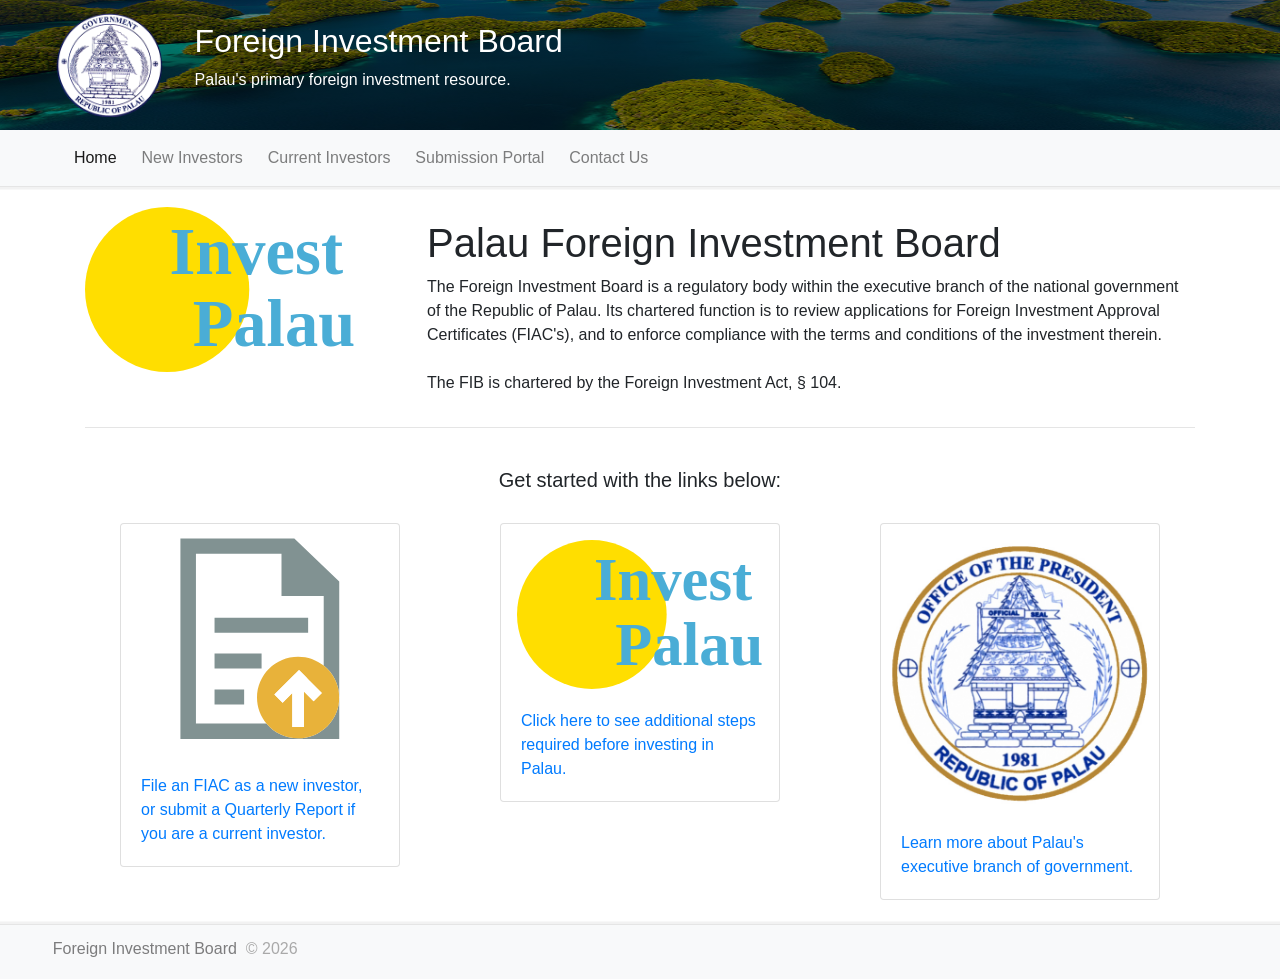
<file: index.html>
<!-- ############################################################ 

                             Rachel Cheng
                           Student Consultant 
                        Foreign Investment Board 
                           Republic of Palau
                                (C) 2026

     ############################################################ -->


<!DOCTYPE html>

<html lang="en"> 

<head>
    <title>FIB | Submission Portal</title>
    <link rel="icon" href="assets/flag.png">
    
    <!-- Metadata for the website -->
    <meta charset="utf-8" />
    <meta name="viewport" content="width=device-width, initial-scale=1, shrink-to-fit=no">
    <meta name="author" content=" Rachel Cheng">
    <meta name="keywords" content=" Palau, Foreign Investment Board, FIB, Office of the President, Submission, Portal">
    <meta name="description" content="Home of the FIB's Foreign Investment Approval Certificate submission portal.">

    <!-- Bootstrap CSS -->
    <link rel="stylesheet" href="https://maxcdn.bootstrapcdn.com/font-awesome/4.6.0/css/font-awesome.min.css">
    <link rel="stylesheet" href="https://stackpath.bootstrapcdn.com/bootstrap/4.3.1/css/bootstrap.min.css" integrity="sha384-ggOyR0iXCbMQv3Xipma34MD+dH/1fQ784/j6cY/iJTQUOhcWr7x9JvoRxT2MZw1T" crossorigin="anonymous">
    
    <!-- CSS -->
    <link rel="stylesheet" type="text/css" href="css/styles.css" />
    <link rel="stylesheet" media="all" type="text/css" href="css/stylesmobile.css" />
    
    <!-- JS -->
    
    <!-- jQuery  -->
    <script src="https://code.jquery.com/jquery-3.3.1.slim.min.js" integrity="sha384-q8i/X+965DzO0rT7abK41JStQIAqVgRVzpbzo5smXKp4YfRvH+8abtTE1Pi6jizo" crossorigin="anonymous"></script>
    <!-- Popper.js  -->
    <script src="https://cdnjs.cloudflare.com/ajax/libs/popper.js/1.14.7/umd/popper.min.js" integrity="sha384-UO2eT0CpHqdSJQ6hJty5KVphtPhzWj9WO1clHTMGa3JDZwrnQq4sF86dIHNDz0W1" crossorigin="anonymous"></script>
    <!-- Bootstrap.js -->
    <script src="https://stackpath.bootstrapcdn.com/bootstrap/4.3.1/js/bootstrap.min.js" integrity="sha384-JjSmVgyd0p3pXB1rRibZUAYoIIy6OrQ6VrjIEaFf/nJGzIxFDsf4x0xIM+B07jRM" crossorigin="anonymous"></script>

    <!-- Box Styles + Scripts -->
    <link rel="stylesheet" href="https://cdn01.boxcdn.net/platform/elements/10.1.0/en-US/uploader.css"/>
    <script src="https://cdn.polyfill.io/v2/polyfill.min.js?features=es6,Intl"></script> <!-- For IE compatibility --> 
    <script type="text/javascript" src="https://cdn01.boxcdn.net/platform/elements/10.1.0/en-US/uploader.js"></script>
</head>

<div class="row header-img">
    <img class="header-logo" src="assets/gov_logo.png">
    <div class="header-text">
        <h1>Foreign Investment Board</h1>
        <p>Palau's primary foreign investment resource.</p>
    </div>
</div>

    <nav class="navbar navbar-expand-lg navbar-light bg-light header">
      <button class="navbar-toggler" type="button" data-toggle="collapse" data-target="#navbarTogglerDemo01" aria-controls="navbarTogglerDemo01" aria-expanded="false" aria-label="Toggle navigation">
        <span class="navbar-toggler-icon"></span>
      </button>
      <div class="collapse navbar-collapse" id="navbarTogglerDemo01">
        <ul class="navbar-nav mr-auto mt-2 mt-lg-0">
          <li class="nav-item active">
            <a class="nav-link" href="index.html">Home&nbsp;</a>
          </li>
          <li class="nav-item">
            <a class="nav-link" href="new-investors.html">&nbsp;New Investors&nbsp;</a>
          </li>
          <li class="nav-item">
            <a class="nav-link" href="current-investors.html">&nbsp;Current Investors&nbsp;</a>
          </li>
          <li class="nav-item">
            <a class="nav-link" href="portal.html">&nbsp;Submission Portal&nbsp;</a>
          </li>
          <li class="nav-item">
            <a class="nav-link" href="contact.html">&nbsp;Contact Us</a>
          </li>
        </ul>
      </div>
    </nav>

<div class="container fade-in" style="width: 100%;">

    <div class="row" style="padding-top: 20px;">
      <div class="col-md-auto" style="float:left; width: 300px;">
        <img src="assets/invest_logo.svg" width="100%">
        <!-- <img src="assets/flag.png" width="50%"> -->
      </div>
      <div class="col" style="background-color: none; float: left; padding-left: 5%; padding-top: 1%;">
        <h1>Palau Foreign Investment Board</h1>
        <p>
           The Foreign Investment Board is a regulatory body within the executive branch of the national government of the Republic of Palau. Its chartered function is to review applications for Foreign Investment Approval Certificates (FIAC's), and to enforce compliance with the terms and conditions of the investment therein.
           <br><br>
           The FIB is chartered by the Foreign Investment Act, § 104.
        </p>
      </div>
    </div>

    <hr><br>
    <h5 style="text-align: center;">Get started with the links below:</h5>
    <div class="row mb-4 get-started-cards">
      <div class="col-sm">        
        <div class="card" style="width: 18rem; width: 80%; margin: 0 auto;">
          <a href="portal.html">
          <img class="card-img-top px-4" src="assets/upload.svg" alt="Submission Portal">
          <div class="card-body">
            <p class="card-text">File an FIAC as a new investor, or submit a Quarterly Report if you are a current investor.</p>
          </div>
          </a>
        </div>
      </div>
      <div class="col-sm">
        <div class="card" style="width: 18rem; width: 80%; margin: 0 auto;">
          <a href="http://investpalau.pw/process/start-business.html" target="_blank">
          <img class="card-img-top px-3 pt-3" src="assets/invest_logo.svg" alt="Chamber of Commerce">
          <div class="card-body">
            <p class="card-text">Click here to see additional steps required before investing in Palau.</p>
          </div>
          </a>
        </div>
      </div>
      <div class="col-sm">
        <div class="card" style="width: 18rem; width: 80%; margin: 0 auto;">
          <a href="https://www.palaugov.pw/executive-branch/" target="_blank">
          <img class="card-img-top pt-2" src="assets/prez_logo.jpeg" alt="President's Office">
          <div class="card-body">
            <p class="card-text">Learn more about Palau's executive branch of government.</p>
          </div>
          </a>
        </div>
      </div>
  </div>

</div>

<div class="footer">
  <ul style="list-style: none;">
    <li style="float: left;">Foreign Investment Board&nbsp;&nbsp;<a href="mailto:fib@palaugov.org">&copy;&nbsp;2026</a></li>
  </ul>
</div>

</html>
</file>
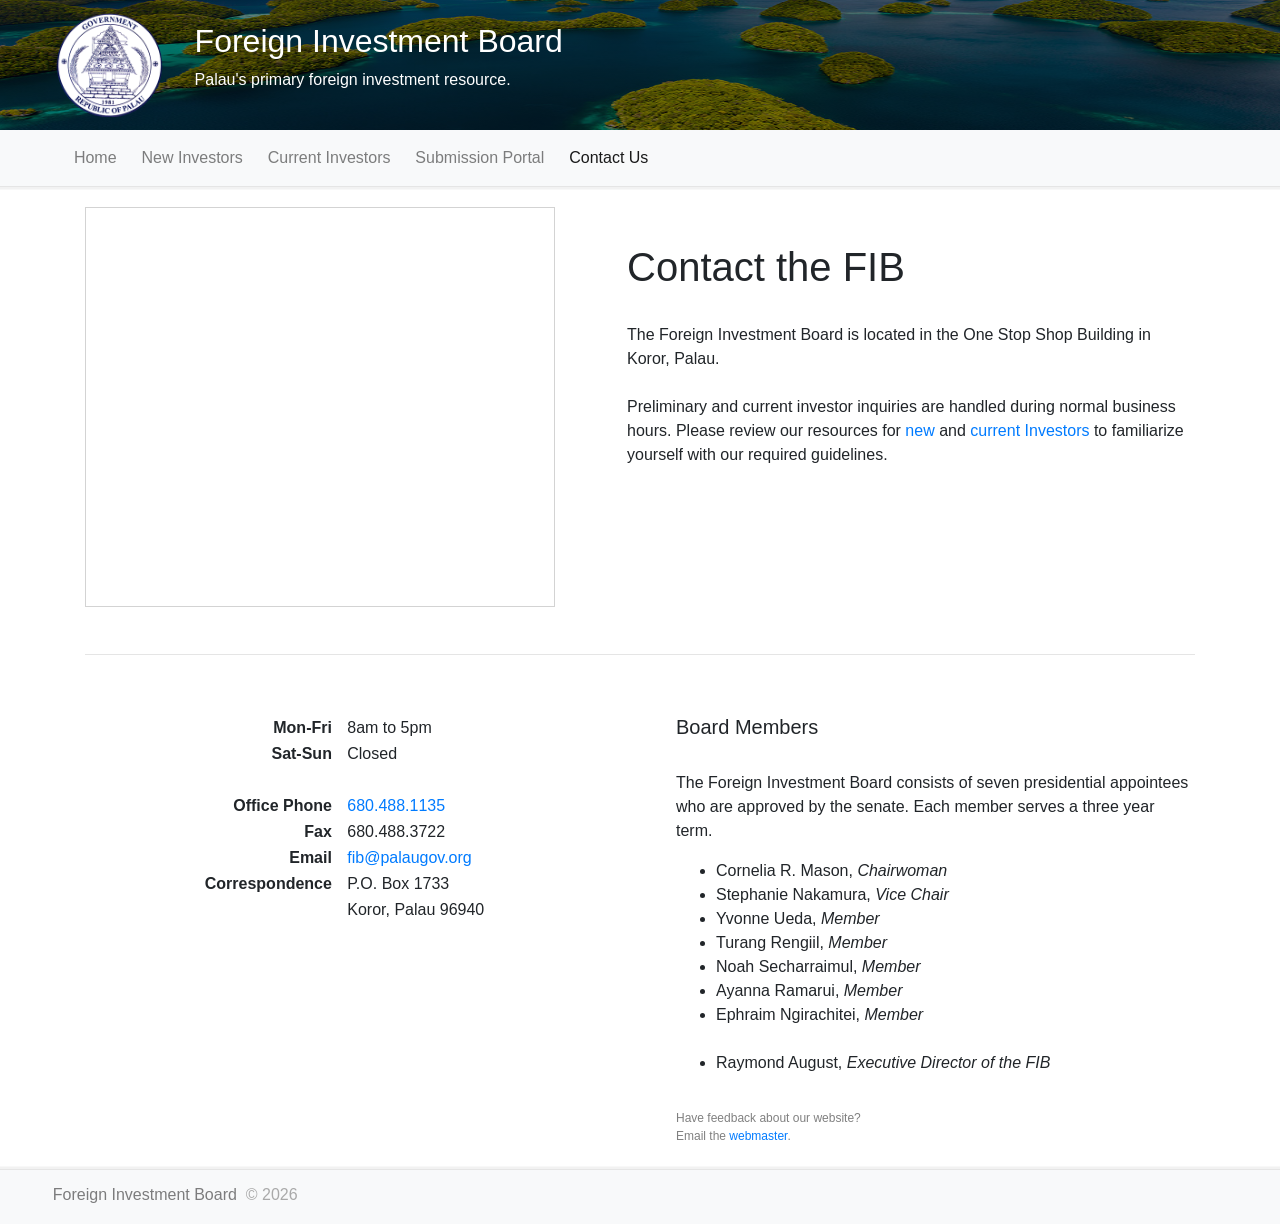
<file: contact.html>
<!-- ############################################################ 

                             Rachel Cheng 
                           Student Consultant 
                        Foreign Investment Board 
                           Republic of Palau
                                (C) 2026

     ############################################################ -->


<!DOCTYPE html>

<html lang="en"> 

<head>
    <title>FIB | Submission Portal</title>
    <link rel="icon" href="assets/gov_logo.png">
    
    <!-- Metadata for the website -->
    <meta charset="utf-8" />
    <meta name="viewport" content="width=device-width, initial-scale=1, shrink-to-fit=no">
    <meta name="author" content=" Rachel Cheng">
    <meta name="keywords" content=" Palau, Foreign Investment Board, FIB, Office of the President, Submission, Portal">
    <meta name="description" content="Home of the FIB's Foreign Investment Approval Certificate submission portal.">

    <!-- Bootstrap CSS -->
    <link rel="stylesheet" href="https://maxcdn.bootstrapcdn.com/font-awesome/4.6.0/css/font-awesome.min.css">
    <link rel="stylesheet" href="https://stackpath.bootstrapcdn.com/bootstrap/4.3.1/css/bootstrap.min.css" integrity="sha384-ggOyR0iXCbMQv3Xipma34MD+dH/1fQ784/j6cY/iJTQUOhcWr7x9JvoRxT2MZw1T" crossorigin="anonymous">
    
    <!-- CSS -->
    <link rel="stylesheet" type="text/css" href="css/styles.css" />
    <link rel="stylesheet" media="all" type="text/css" href="css/stylesmobile.css" />
    
    <!-- JS -->
    
    <!-- jQuery  -->
    <script src="https://code.jquery.com/jquery-3.3.1.slim.min.js" integrity="sha384-q8i/X+965DzO0rT7abK41JStQIAqVgRVzpbzo5smXKp4YfRvH+8abtTE1Pi6jizo" crossorigin="anonymous"></script>
    <!-- Popper.js  -->
    <script src="https://cdnjs.cloudflare.com/ajax/libs/popper.js/1.14.7/umd/popper.min.js" integrity="sha384-UO2eT0CpHqdSJQ6hJty5KVphtPhzWj9WO1clHTMGa3JDZwrnQq4sF86dIHNDz0W1" crossorigin="anonymous"></script>
    <!-- Bootstrap.js -->
    <script src="https://stackpath.bootstrapcdn.com/bootstrap/4.3.1/js/bootstrap.min.js" integrity="sha384-JjSmVgyd0p3pXB1rRibZUAYoIIy6OrQ6VrjIEaFf/nJGzIxFDsf4x0xIM+B07jRM" crossorigin="anonymous"></script>

    <!-- Box Styles + Scripts -->
    <link rel="stylesheet" href="https://cdn01.boxcdn.net/platform/elements/10.1.0/en-US/uploader.css"/>
    <script src="https://cdn.polyfill.io/v2/polyfill.min.js?features=es6,Intl"></script> <!-- For IE compatibility --> 
    <script type="text/javascript" src="https://cdn01.boxcdn.net/platform/elements/10.1.0/en-US/uploader.js"></script>
</head>

<div class="row header-img">
    <img class="header-logo" src="assets/gov_logo.png">
    <div class="header-text">
        <h1>Foreign Investment Board</h1>
        <p>Palau's primary foreign investment resource.</p>
    </div>
</div>

    <nav class="navbar navbar-expand-lg navbar-light bg-light header">
      <button class="navbar-toggler" type="button" data-toggle="collapse" data-target="#navbarTogglerDemo01" aria-controls="navbarTogglerDemo01" aria-expanded="false" aria-label="Toggle navigation">
        <span class="navbar-toggler-icon"></span>
      </button>
      <div class="collapse navbar-collapse" id="navbarTogglerDemo01">
        <ul class="navbar-nav mr-auto mt-2 mt-lg-0">
          <li class="nav-item">
            <a class="nav-link" href="index.html">Home&nbsp;</a>
          </li>
          <li class="nav-item">
            <a class="nav-link" href="new-investors.html">&nbsp;New Investors&nbsp;</a>
          </li>
          <li class="nav-item">
            <a class="nav-link" href="current-investors.html">&nbsp;Current Investors&nbsp;</a>
          </li>
          <li class="nav-item">
            <a class="nav-link" href="portal.html">&nbsp;Submission Portal&nbsp;</a>
          </li>
          <li class="nav-item active">
            <a class="nav-link" href="contact.html">&nbsp;Contact Us</a>
          </li>
        </ul>
      </div>
    </nav>

<div class="container fade-in" style="width: 100%;">

    <div class="row" style="padding-top: 20px;">
      <div class="col-md-auto" style="float:left; width: 500px;">
        <iframe 
          src="https://www.google.com/maps/embed?pb=!1m18!1m12!1m3!1d3153.123456789!2d134.4721639!3d7.3415895!2m3!1f0!2f0!3f0!3m2!1i1024!2i768!4f13.1!3m3!1m2!1s0x32d50b00249b5a27:0x8cf225aaf4b83884!2sOne%20Stop%20Shop%20Building!5e0!3m2!1sen!2sus!4v1234567890"
          width="100%" 
          height="400" 
          style="border: 1px solid lightgray;" 
          allowfullscreen 
          loading="lazy" 
          referrerpolicy="no-referrer-when-downgrade">
        </iframe>      </div>
      <div class="col contact" style="background-color: none; float: left; padding-left: 5%; padding-top: 1%;"><br>
        <h1>Contact the FIB</h1><br>
        <p>
           The Foreign Investment Board is located in the One Stop Shop Building in Koror, Palau. 
           <br><br>
           Preliminary and current investor inquiries are handled during normal business hours.
           Please review our resources for <a href="new-investors.html">new</a> and <a href="current-investors.html">current Investors</a> to familiarize yourself with our required guidelines. 
        </p>
      </div>
    </div>

    <br><hr><br>

    <div class="row" style="padding-top: 20px;">
      <div class="col contact-table">
        <table style="margin: auto;">
          <tr>
            <th>Mon-Fri</th>
            <td>&nbsp;&nbsp;&nbsp;8am to 5pm</td>
          </tr>
          <tr>
            <th>Sat-Sun</th>
            <td>&nbsp;&nbsp;&nbsp;Closed</td>
          </tr>
          <tr>
            <th>&nbsp;</th>
            <td>&nbsp;</td>
          </tr>
          <tr>
            <th>Office Phone</th>
            <td>&nbsp;&nbsp;&nbsp;<a href="tel:680-488-1135" >680.488.1135</a></td>
          </tr>
          <tr>
            <th>Fax</th>
            <td>&nbsp;&nbsp;&nbsp;680.488.3722</td>
          </tr>
          <tr>
            <th>Email</th>
            <td>&nbsp;&nbsp;&nbsp;<a href="mailto:fib@palaugov.org
              
              v.org">fib@palaugov.org</a></td>
          </tr>
          <tr>
            <th>Correspondence</th>
            <td>&nbsp;&nbsp;&nbsp;P.O. Box 1733</td>
          </tr>
          <tr>
            <th>&nbsp;</th>
            <td>&nbsp;&nbsp;&nbsp;Koror, Palau 96940</td>
          </tr>
        </table>
        <br>
      </div>
      <div class="col-md contact" style="float: left; padding-left: 5%; padding-top: 0%;">
        <h5>Board Members</h5><br>
        <p>
           The Foreign Investment Board consists of seven presidential appointees who are approved by the senate. Each member serves a three year term.
           <ul>
             <li>Cornelia R. Mason, <i>Chairwoman</i></li>
             <li>Stephanie Nakamura, <i>Vice Chair</i></li>
             <li>Yvonne Ueda, <i>Member</i></li>
             <li>Turang Rengiil, <i>Member</i></li>
             <li>Noah Secharraimul, <i>Member</i></li>
             <li>Ayanna Ramarui, <i>Member</i></li>
             <li>Ephraim Ngirachitei, <i>Member</i></li>
             <br>
             <li>Raymond August, <i>Executive Director of the FIB</i></li>
           </ul>
        </p>
        <p style="margin: auto; color: gray; font-size: .75em;"><br>Have feedback about our website?<br>Email the <a href="mailto:cheng.ra06@gmail.com">webmaster</a>.</p>
        <br>
      </div>
    </div>
</div>

<div class="footer">
  <ul style="list-style: none;">
    <li style="float: left;">Foreign Investment Board&nbsp;&nbsp;<a href="mailto:cheng.ra06@gmail.cpm">&copy;&nbsp;2026</a></li>
  </ul>
</div>

</html>
</file>
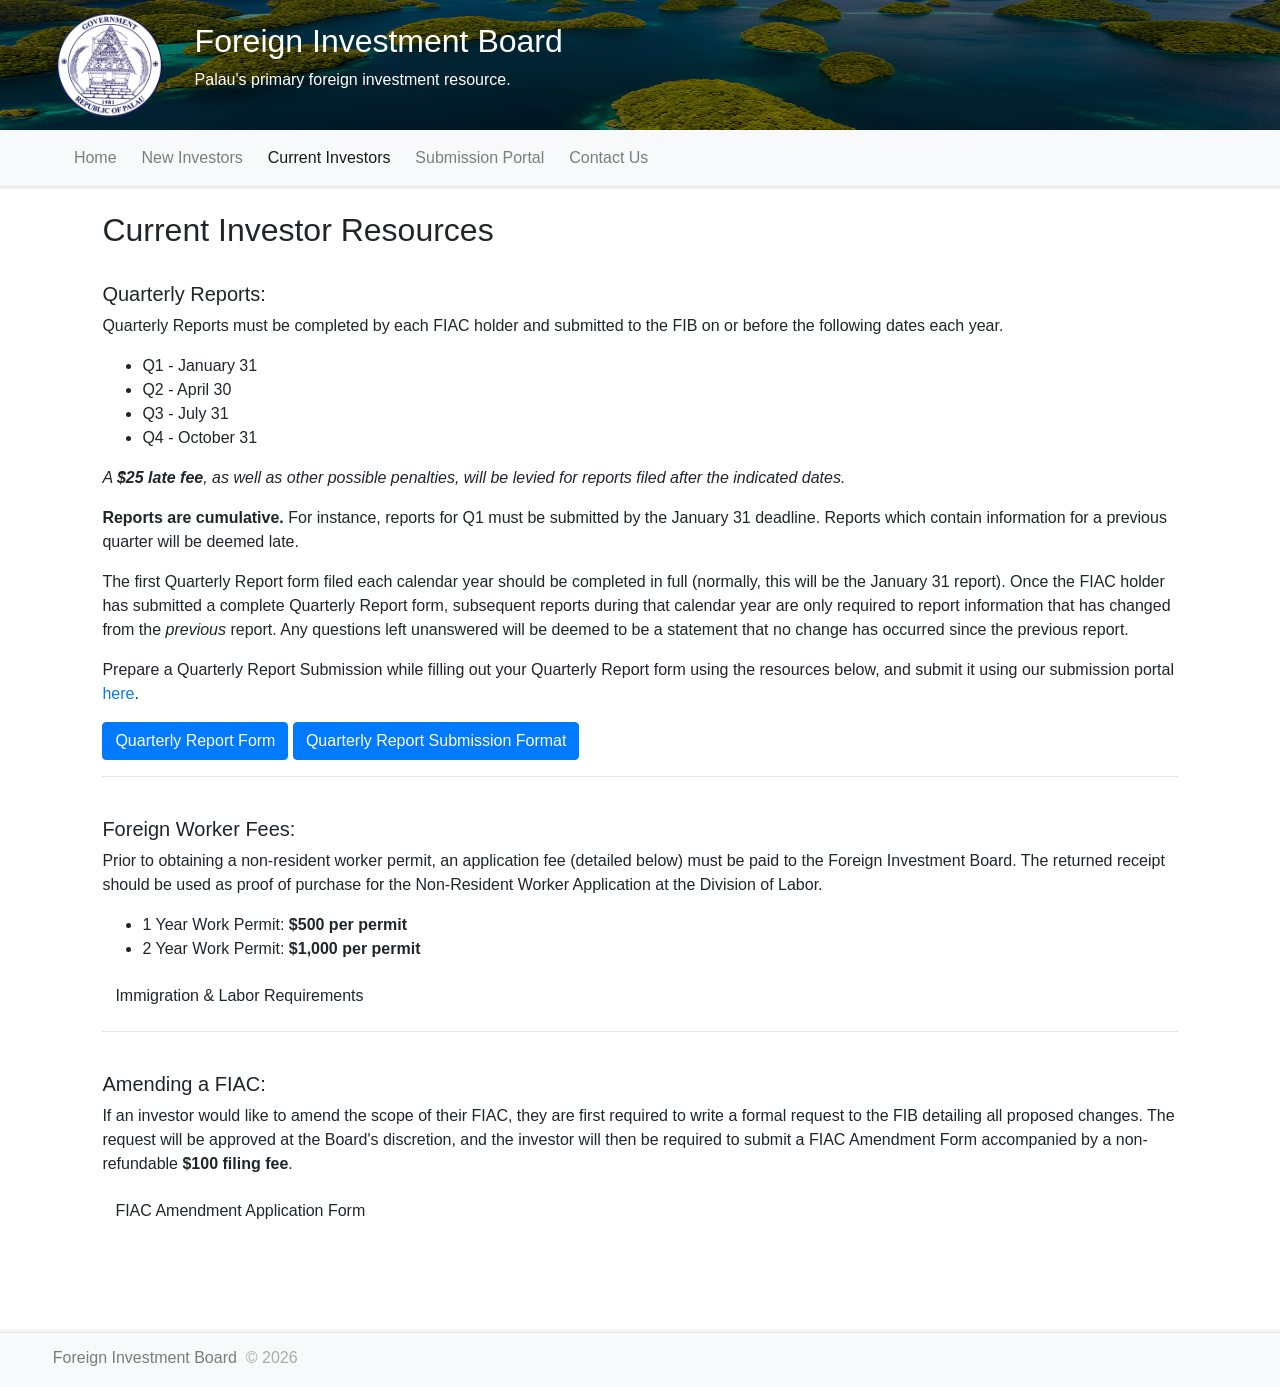
<file: current-investors.html>
<!-- ############################################################ 

                             Rachel Cheng 
                           Student Consultant 
                        Foreign Investment Board 
                           Republic of Palau
                                (C) 2026

     ############################################################ -->


     <!DOCTYPE html>

     <html lang="en"> 
     
     <head>
         <title>FIB | Submission Portal</title>
         <link rel="icon" href="assets/gov_logo.png">
         
         <!-- Metadata for the website -->
         <meta charset="utf-8" />
         <meta name="viewport" content="width=device-width, initial-scale=1, shrink-to-fit=no">
         <meta name="author" content=" Rachel Cheng">
         <meta name="keywords" content=" Palau, Foreign Investment Board, FIB, Office of the President, Submission, Portal">
         <meta name="description" content="Home of the FIB's Foreign Investment Approval Certificate submission portal.">
     
         <!-- Bootstrap CSS -->
         <link rel="stylesheet" href="https://maxcdn.bootstrapcdn.com/font-awesome/4.6.0/css/font-awesome.min.css">
         <link rel="stylesheet" href="https://stackpath.bootstrapcdn.com/bootstrap/4.3.1/css/bootstrap.min.css" integrity="sha384-ggOyR0iXCbMQv3Xipma34MD+dH/1fQ784/j6cY/iJTQUOhcWr7x9JvoRxT2MZw1T" crossorigin="anonymous">
         
         <!-- CSS -->
         <link rel="stylesheet" type="text/css" href="css/styles.css" />
         <link rel="stylesheet" media="all" type="text/css" href="css/stylesmobile.css" />
         
         <!-- JS -->
         
         
         <!-- jQuery  -->
         <script src="https://code.jquery.com/jquery-3.3.1.slim.min.js" integrity="sha384-q8i/X+965DzO0rT7abK41JStQIAqVgRVzpbzo5smXKp4YfRvH+8abtTE1Pi6jizo" crossorigin="anonymous"></script>
         <!-- Popper.js  -->
         <script src="https://cdnjs.cloudflare.com/ajax/libs/popper.js/1.14.7/umd/popper.min.js" integrity="sha384-UO2eT0CpHqdSJQ6hJty5KVphtPhzWj9WO1clHTMGa3JDZwrnQq4sF86dIHNDz0W1" crossorigin="anonymous"></script>
         <!-- Bootstrap.js -->
         <script src="https://stackpath.bootstrapcdn.com/bootstrap/4.3.1/js/bootstrap.min.js" integrity="sha384-JjSmVgyd0p3pXB1rRibZUAYoIIy6OrQ6VrjIEaFf/nJGzIxFDsf4x0xIM+B07jRM" crossorigin="anonymous"></script>
     
         <!-- Box Styles + Scripts -->
         <link rel="stylesheet" href="https://cdn01.boxcdn.net/platform/elements/10.1.0/en-US/uploader.css"/>
         <script src="https://cdn.polyfill.io/v2/polyfill.min.js?features=es6,Intl"></script> <!-- For IE compatibility --> 
         <script type="text/javascript" src="https://cdn01.boxcdn.net/platform/elements/10.1.0/en-US/uploader.js"></script>
     </head>
     
     <div class="row header-img">
         <img class="header-logo" src="assets/gov_logo.png">
         <div class="header-text">
             <h1>Foreign Investment Board</h1>
             <p>Palau's primary foreign investment resource.</p>
         </div>
     </div>
     
         <nav class="navbar navbar-expand-lg navbar-light bg-light header">
           <button class="navbar-toggler" type="button" data-toggle="collapse" data-target="#navbarTogglerDemo01" aria-controls="navbarTogglerDemo01" aria-expanded="false" aria-label="Toggle navigation">
             <span class="navbar-toggler-icon"></span>
           </button>
           <div class="collapse navbar-collapse" id="navbarTogglerDemo01">
             <ul class="navbar-nav mr-auto mt-2 mt-lg-0">
               <li class="nav-item">
                 <a class="nav-link" href="index.html">Home&nbsp;</a>
               </li>
               <li class="nav-item">
                 <a class="nav-link" href="new-investors.html">&nbsp;New Investors&nbsp;</a>
               </li>
               <li class="nav-item active">
                 <a class="nav-link" href="current-investors.html">&nbsp;Current Investors&nbsp;</a>
               </li>
               <li class="nav-item">
                 <a class="nav-link" href="portal.html">&nbsp;Submission Portal&nbsp;</a>
               </li>
               <li class="nav-item">
                 <a class="nav-link" href="contact.html">&nbsp;Contact Us</a>
               </li>
             </ul>
           </div>
         </nav>
     
     <div class="fade-in">
     
         <div style="margin: 8%; margin-top: 0;" class="curr-investors">
           <br>
           <h2>Current Investor Resources</h2><br>
           <h5>Quarterly Reports:</h5>
           <p>Quarterly Reports must be completed by each FIAC holder and submitted to the FIB on or before the following dates each year.</p>  
           <ul>
             <li>Q1 - January 31</li>
             <li>Q2 - April 30</li>
             <li>Q3 - July 31</li>
             <li>Q4 - October 31</li>
           </ul>
           <p><i>A <b>$25 late fee</b>, as well as other possible penalties, will be levied for reports filed after the indicated dates.</i></p>
           <p><b>Reports are cumulative.</b> For instance, reports for Q1 must be submitted by the January 31 deadline. Reports which contain information for a previous quarter will be deemed late.</p>
           <p>The first Quarterly Report form filed each calendar year should be completed in full (normally, this will be the January 31 report). Once the FIAC holder has submitted a complete Quarterly Report form, subsequent reports during that calendar year are only required to report information that has changed from the <i>previous</i> report. Any questions left unanswered will be deemed to be a statement that no change has occurred since the previous report.</p>
           <p>Prepare a Quarterly Report Submission while filling out your Quarterly Report form using the resources below, and submit it using our submission portal <a href="portal.html">here</a>.</p>
           <div> 
              <a href="resources/Quarterly_Report.pdf" class="btn btn-primary" target="_blank">Quarterly Report Form</a>
              <a class="btn btn-primary" data-toggle="collapse" href="#qr-details" role="button" aria-expanded="false" aria-controls="qr-details">Quarterly Report Submission Format</a>
              <div class="collapse multi-collapse" id="qr-details">
                <div class="card card-body">
                  <p>
                    If an investor needs to submit additional attachments with a Quarterly Report, they may do so by uploading to sections 2-8 of the Submission Portal (listed below). If an attachment is made, a note referencing the attachment should be added to the corresponding section of the Quarterly Report Form. If an upload encompasses multiple form sections (ie. §10-14), submit the sections in order and as one PDF. 
                    <br><br><i>Please prepare all sections as separate PDF documents.</i><br>
                  </p>
                  <ol>
                    <b><li>Quarterly Report Form, Required</li></b>
                    <li>
                      Physical Location (&#167;3)
                      <ul><li>Include relevant location information; ie. lot number, hamlet, state.</li></ul>
                    </li>
                    <li>Licenses (&#167;7)</li>
                    <li>
                      Current Employees (&#167;8)
                      <ul><li>Please follow the table format in &#167;8 of the Quarterly Report form.</li></ul>
                    </li>
                    <li>Employee Programs (§9)</li>
                    <li>Tax Information (§10-14)</li>
                    <li>Corporate Updates & Loans (§15, 16, and 17)</li>
                    <li>One optional attachment</li>
                  </ol>
                </div>
              </div>
           </div>
           
           <hr><br>
     
           <h5>Foreign Worker Fees:</h5>
           <p>Prior to obtaining a non-resident worker permit, an application fee (detailed below) must be paid to the Foreign Investment Board. The returned receipt should be used as proof of purchase for the Non-Resident Worker Application at the Division of Labor.</p>
           <ul>
             <li>1 Year Work Permit: <b>$500 per permit</b></li>
             <li>2 Year Work Permit: <b>$1,000 per permit</b></li>
           </ul>
           <div> 
              <a href="http://investpalau.pw/process/immigration-labor.html" class="btn" target="_blank">Immigration & Labor Requirements</a>
           </div>  

           <hr><br>

           <h5>Amending a FIAC:</h5>
           <p>If an investor would like to amend the scope of their FIAC, they are first required to write a formal request to the FIB detailing all proposed changes. The request will be approved at the Board's discretion, and the investor will then be required to submit a FIAC Amendment Form accompanied by a non-refundable <b>$100 filing fee</b>.</p>
           <div> 
              <a href="resources/Amendment_Form.pdf" class="btn" target="_blank">FIAC Amendment Application Form</a>
           </div>  
         </div>
     </div>

    <div class="footer">
      <ul style="list-style: none;">
        <li style="float: left;">Foreign Investment Board&nbsp;&nbsp;<a href="mailto:fib@palaugov.org">&copy;&nbsp;2026</a></li>
      </ul>
    </div>
     
     </html>
</file>
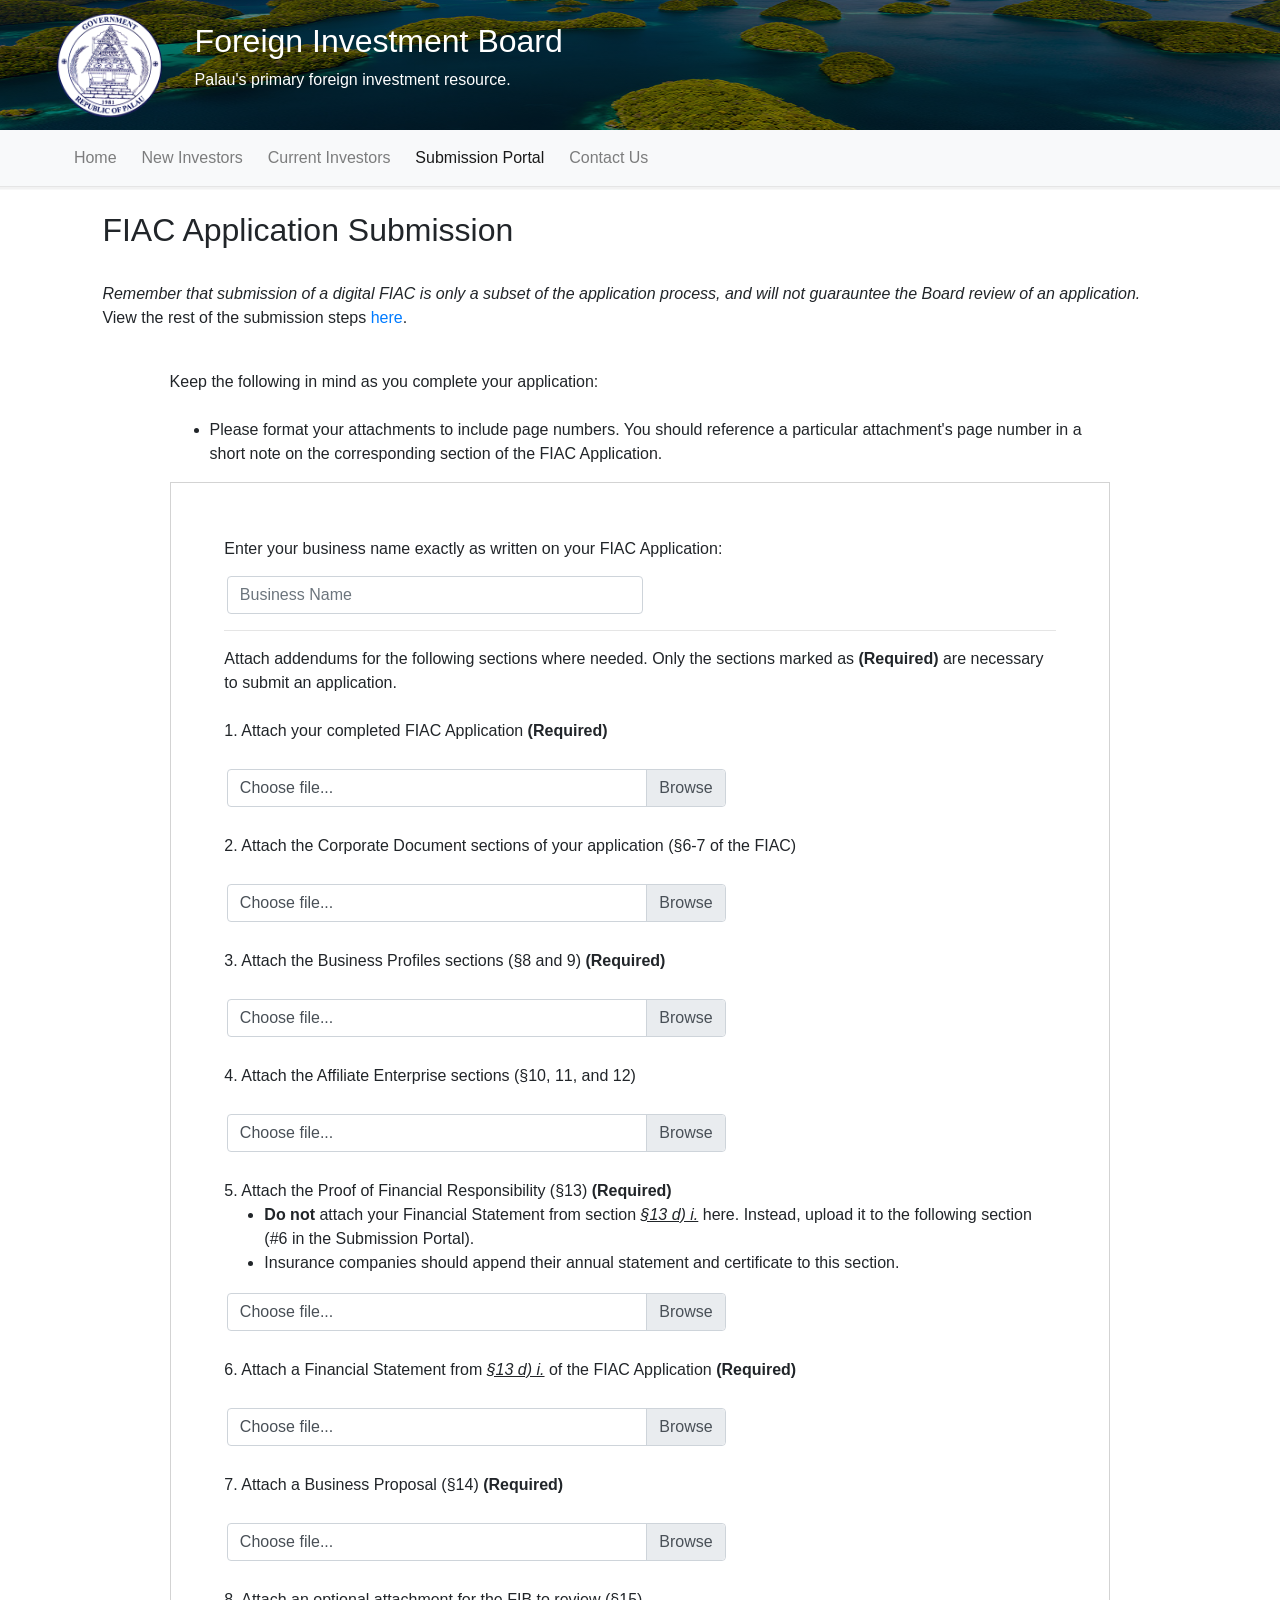
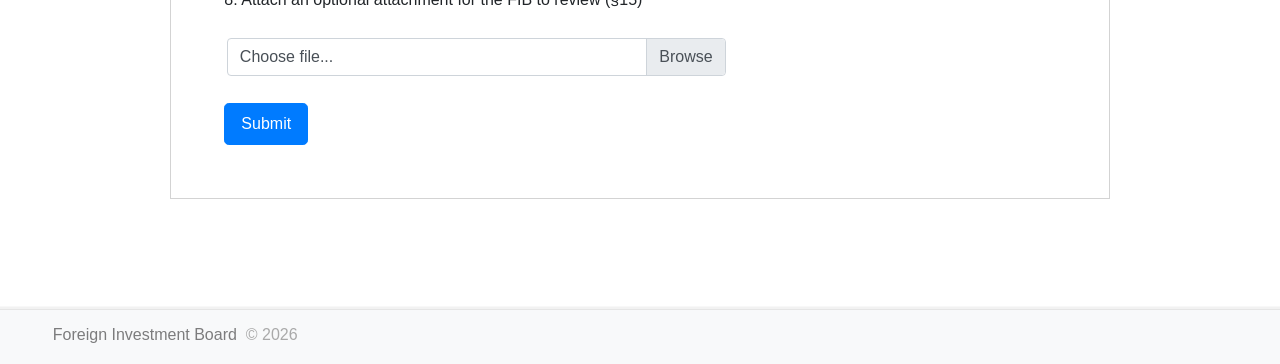
<file: fiac-sub.html>
<!-- ############################################################ 

                             Rachel Cheng 
                           Student Consultant 
                        Foreign Investment Board 
                           Republic of Palau
                                (C) 2026

     ############################################################ -->


<!DOCTYPE html>

<html lang="en"> 

<head>
    <title>FIAC Application Form</title>
    <link rel="icon" href="assets/gov_logo.png">
    
    <!-- Metadata for the website -->
    <meta charset="utf-8" />
    <meta name="viewport" content="width=device-width, initial-scale=1, shrink-to-fit=no">
    <meta name="author" content=" Rachel Cheng">
    <meta name="keywords" content=" Palau, Foreign Investment Board, FIB, Office of the President, Submission, Portal">
    <meta name="description" content="Home of the FIB's Foreign Investment Approval Certificate submission portal.">

    <!-- Bootstrap CSS -->
    <link rel="stylesheet" href="https://maxcdn.bootstrapcdn.com/font-awesome/4.6.0/css/font-awesome.min.css">
    <link rel="stylesheet" href="https://stackpath.bootstrapcdn.com/bootstrap/4.3.1/css/bootstrap.min.css" integrity="sha384-ggOyR0iXCbMQv3Xipma34MD+dH/1fQ784/j6cY/iJTQUOhcWr7x9JvoRxT2MZw1T" crossorigin="anonymous">
    
    <!-- CSS -->
    <link rel="stylesheet" type="text/css" href="css/styles.css" />
    <link rel="stylesheet" media="all" type="text/css" href="css/stylesmobile.css" /> 
    
    <!-- jQuery  -->
    <script type="text/javascript" src="js/jquery-3.4.1.min.js"></script>
    <!-- Popper.js  -->
    <script src="https://cdnjs.cloudflare.com/ajax/libs/popper.js/1.14.7/umd/popper.min.js" integrity="sha384-UO2eT0CpHqdSJQ6hJty5KVphtPhzWj9WO1clHTMGa3JDZwrnQq4sF86dIHNDz0W1" crossorigin="anonymous"></script>
    <!-- Bootstrap.js -->
    <script src="https://stackpath.bootstrapcdn.com/bootstrap/4.3.1/js/bootstrap.min.js" integrity="sha384-JjSmVgyd0p3pXB1rRibZUAYoIIy6OrQ6VrjIEaFf/nJGzIxFDsf4x0xIM+B07jRM" crossorigin="anonymous"></script>

    <!-- JS -->
    <script type="text/javascript" src="js/fiac_scripts.js"></script>

    
    <!-- <link rel="stylesheet" href="https://cdn01.boxcdn.net/platform/elements/10.1.0/en-US/uploader.css"/>
    <script src="https://cdn.polyfill.io/v2/polyfill.min.js?features=es6,Intl"></script> 
    <script type="text/javascript" src="https://cdn01.boxcdn.net/platform/elements/10.1.0/en-US/uploader.js"></script> -->
</head>

<div class="row header-img">
    <img class="header-logo" src="assets/gov_logo.png">
    <div class="header-text">
        <h1>Foreign Investment Board</h1>
        <p>Palau's primary foreign investment resource.</p>
    </div>
</div>

    <nav class="navbar navbar-expand-lg navbar-light bg-light header">
      <button class="navbar-toggler" type="button" data-toggle="collapse" data-target="#navbarTogglerDemo01" aria-controls="navbarTogglerDemo01" aria-expanded="false" aria-label="Toggle navigation">
        <span class="navbar-toggler-icon"></span>
      </button>
      <div class="collapse navbar-collapse" id="navbarTogglerDemo01">
        <ul class="navbar-nav mr-auto mt-2 mt-lg-0">
          <li class="nav-item">
            <a class="nav-link" href="index.html">Home&nbsp;</a>
          </li>
          <li class="nav-item">
            <a class="nav-link" href="new-investors.html">&nbsp;New Investors&nbsp;</a>
          </li>
          <li class="nav-item">
            <a class="nav-link" href="current-investors.html">&nbsp;Current Investors&nbsp;</a>
          </li>
          <li class="nav-item active">
            <a class="nav-link" href="portal.html">&nbsp;Submission Portal&nbsp;</a>
          </li>
          <li class="nav-item">
            <a class="nav-link" href="contact.html">&nbsp;Contact Us</a>
          </li>
        </ul>
      </div>
    </nav>

<div class="fade-in">

  <div class="portal">
    <br>
    <emph><h2>FIAC Application Submission</h2></emph><br>
    <i>Remember that submission of a digital FIAC is only a subset of the application process, and will not guarauntee the Board review of an application.</i> View the rest of the submission steps <a href="new-investors.html" >here</a>.</p><br>
    
    <div class="sub-reminder">
    Keep the following in mind as you complete your application:<br><br>
    <ul>
      <li>Please format your attachments to include page numbers. You should reference a particular attachment's page number in a short note on the corresponding section of the FIAC Application.</li>
    </ul>
    </div>
    <!-- UPLOAD SECTION -->
    <form name="fiac" enctype="multipart/form-data" method="POST" id="fiac-upload-form">
      
      <div class="form-group">
        <label for="biz-name-input">Enter your business name exactly as written on your FIAC Application:</label>
        <input required type="text" class="form-control" id="biz-name-input" placeholder="Business Name" pattern="^[^.^\/^\\]*$" minlength="1" maxlength="255">
        <!-- Regex: No inputs containing "/", "\", or the special names ".." and "." for internal naming purposes -->
      </div><hr>
      Attach addendums for the following sections where needed. Only the sections marked as <b>(Required)</b> are necessary to submit an application.<br><br>

      1. Attach your completed FIAC Application<b> (Required)</b><br><br>
      <div class="custom-file">
        <input required type="file" class="custom-file-input" id="fiac-select1">
        <label class="custom-file-label" for="fiac-select1">Choose file...</label>
      </div><br><br>

      2. Attach the Corporate Document sections of your application (&#167;6-7 of the FIAC)<br><br>
      <div class="custom-file">
        <input type="file" class="custom-file-input" id="fiac-select2">
        <label class="custom-file-label" for="fiac-select2">Choose file...</label>
      </div><br><br>

      3. Attach the Business Profiles sections (&#167;8 and 9)<b> (Required)</b><br><br>
      <div class="custom-file">
        <input  type="file" class="custom-file-input" id="fiac-select3">
        <label class="custom-file-label" for="fiac-select3">Choose file...</label>
      </div><br><br>

      4. Attach the Affiliate Enterprise sections (&#167;10, 11, and 12)<br><br>
      <div class="custom-file">
        <input type="file" class="custom-file-input" id="fiac-select4">
        <label class="custom-file-label" for="fiac-select4">Choose file...</label>
      </div><br><br>

      5. Attach the Proof of Financial Responsibility (&#167;13)<b> (Required)</b>
      <ul>
        <li><b>Do not</b> attach your Financial Statement from section <u><i>&#167;13 d) i.</i></u> here. Instead, upload it to the following section (#6 in the Submission Portal).</li>
        <li>Insurance companies should append their annual statement and certificate to this section.</li>
      </ul>
      <div class="custom-file">
        <input  type="file" class="custom-file-input" id="fiac-select5">
        <label class="custom-file-label" for="fiac-select5">Choose file...</label>
      </div><br><br>

      6. Attach a Financial Statement from <u><i>&#167;13 d) i.</i></u> of the FIAC Application<b> (Required)</b><br><br>
      <div class="custom-file">
        <input  type="file" class="custom-file-input" id="fiac-select6">
        <label class="custom-file-label" for="fiac-select6">Choose file...</label>
      </div><br><br>

      7. Attach a Business Proposal (&#167;14)<b> (Required)</b><br><br>
      <div class="custom-file">
        <input  type="file" class="custom-file-input" id="fiac-select7">
        <label class="custom-file-label" for="fiac-select7">Choose file...</label>
      </div><br><br>

      8. Attach an optional attachment for the FIB to review (&#167;15)</b>
      <br><br>
      <div class="custom-file">
        <input type="file" class="custom-file-input" id="fiac-select8">
        <label class="custom-file-label" for="fiac-select8">Choose file...</label>
      </div><br><br>

      
      <!-- Submit -->
      <input class="btn btn-lg btn-primary" type="submit" id="fiac-upload-button" style="font-size: 1em;" />
    </form>

    <!-- Loading Modal: -->
    <div id="loading-modal" class="modal">

      <!-- Modal content -->
      <div class="modal-content">
        <h5>Your files are being uploaded, do not refresh the page.</h5><br>
        <p>Check your upload status below:</p>

        <ul id="loading-list">
          <li id="file_1">1. FIAC Application&nbsp;&nbsp;<img id="loading-img" src="assets/success.png"></li>
          <li id="file_2">2. Corporate Documents&nbsp;&nbsp;<img id="loading-img" src="assets/success.png"></li>
          <li id="file_3">3. Business Profiles&nbsp;&nbsp;<img id="loading-img" src="assets/success.png"></li>
          <li id="file_4">4. Affiliate Enterprises&nbsp;&nbsp;<img id="loading-img" src="assets/success.png"></li>
          <li id="file_5">5. Proof of Financial Responsibility&nbsp;&nbsp;<img id="loading-img" src="assets/success.png"></li>
          <li id="file_6">6. Financial Statement&nbsp;&nbsp;<img id="loading-img" src="assets/success.png"></li>
          <li id="file_7">7. Business Proposal&nbsp;&nbsp;<img id="loading-img" src="assets/success.png"></li>
          <li id="file_8">8. Optional Attachment&nbsp;&nbsp;<img id="loading-img" src="assets/success.png"></li>
          <li>Uploading files&nbsp;&nbsp;<img id="loading-img" src="assets/loading.gif"></li>
          <p class="text-muted tiny small "><br>File uploads will take anywhere from 1 to 10 minutes to complete, depending on your internet speed and connection. Please minimize this page and come back to it later (make sure your internet connection stays uninterrupted).</p>
        </ul>

        <ul id="name-list">
          <li>Uploading files&nbsp;&nbsp;<img id="loading-img" src="assets/failed.jpeg"></li><br>
          <li>It looks like you've already uploaded an application for your entered business name.<br>Try submitting again, and add a submission number to your business name as such: "Biz Name - Submission #2"</li><br>
          <button id="modal-close" class="btn btn-primary">Try Again</button>
        </ul>

        <ul id="fail-list">
          <li>Uploading files&nbsp;&nbsp;<img id="loading-img" src="assets/failed.jpeg"></li><br>
          <li>Sorry, something went wrong with your upload. This was most likely caused by an interruption in your internet connection.</li><br>
          <li>Refresh your browser, and try uploading again.</li><br>
          <a class="btn btn-primary" href="fiac-sub.html">Try Again</a>
          <p class="text-muted tiny small "><br><a href="mailto:mkornyev@gmail.com">Email</a> or <a href="tel:680-488-1135">call</a> the webmaster if the problem continues to persist.</p>
        </ul>

        <ul id="success-list">
          <li>Uploading files&nbsp;&nbsp;<img id="loading-img" src="assets/success.png"></li><br>
          <li>Congratulations, your files were uploaded successfully. Thank you for taking part in the FIB's paperless initiative.</li><br>
          <li>To finalize your FIAC Application, complete the following:
            <ul style="list-style: disc;">
              <li>Deliver an application fee, along with a hard copy of your entire submission, to the FIB Office.</li>
              <li>Once prompted by the FIB, deliver additional hard copies of your submission. At this stage, your application is deemed complete.</li>
            </ul><br>
          Refer to the new investor resource page for a complete list of steps to complete.</li><br>
          <a class="btn btn-primary" href="new-investors.html">See Remaining Steps</a>
          <p class="text-muted tiny small "><br>If there is a mistake in your submission, <a href="fiac-sub.html">try submitting again</a> and use an alternate business name:<br>(ie. "Biz Name - Submission #2")</p>
        </ul>

      </div>

    </div>

  </div>
  
  <!-- <br>
  <emph><p>Box UI Uploader:</p></emph>
    <div class="mb-5">
        <div class="ui_uploader" style="height:300px; width: 50%; border: 1px solid lightgray;"></div>

        <script>
            var folderId = '80802264662';
            var accessToken = 'goiLalIEuF9ptQxHSbISBmTLerVCzdKF';
            var uploader = new Box.ContentUploader();
            uploader.show(folderId, accessToken, {
                container: '.ui_uploader'
            });
        </script>
    </div> -->

</div>

<div class="footer">
  <ul style="list-style: none;">
    <li style="float: left;">Foreign Investment Board&nbsp;&nbsp;<a href="mailto:fib@palaugov.org">&copy;&nbsp;2026</a></li>
  </ul>
</div>

</html>
</file>
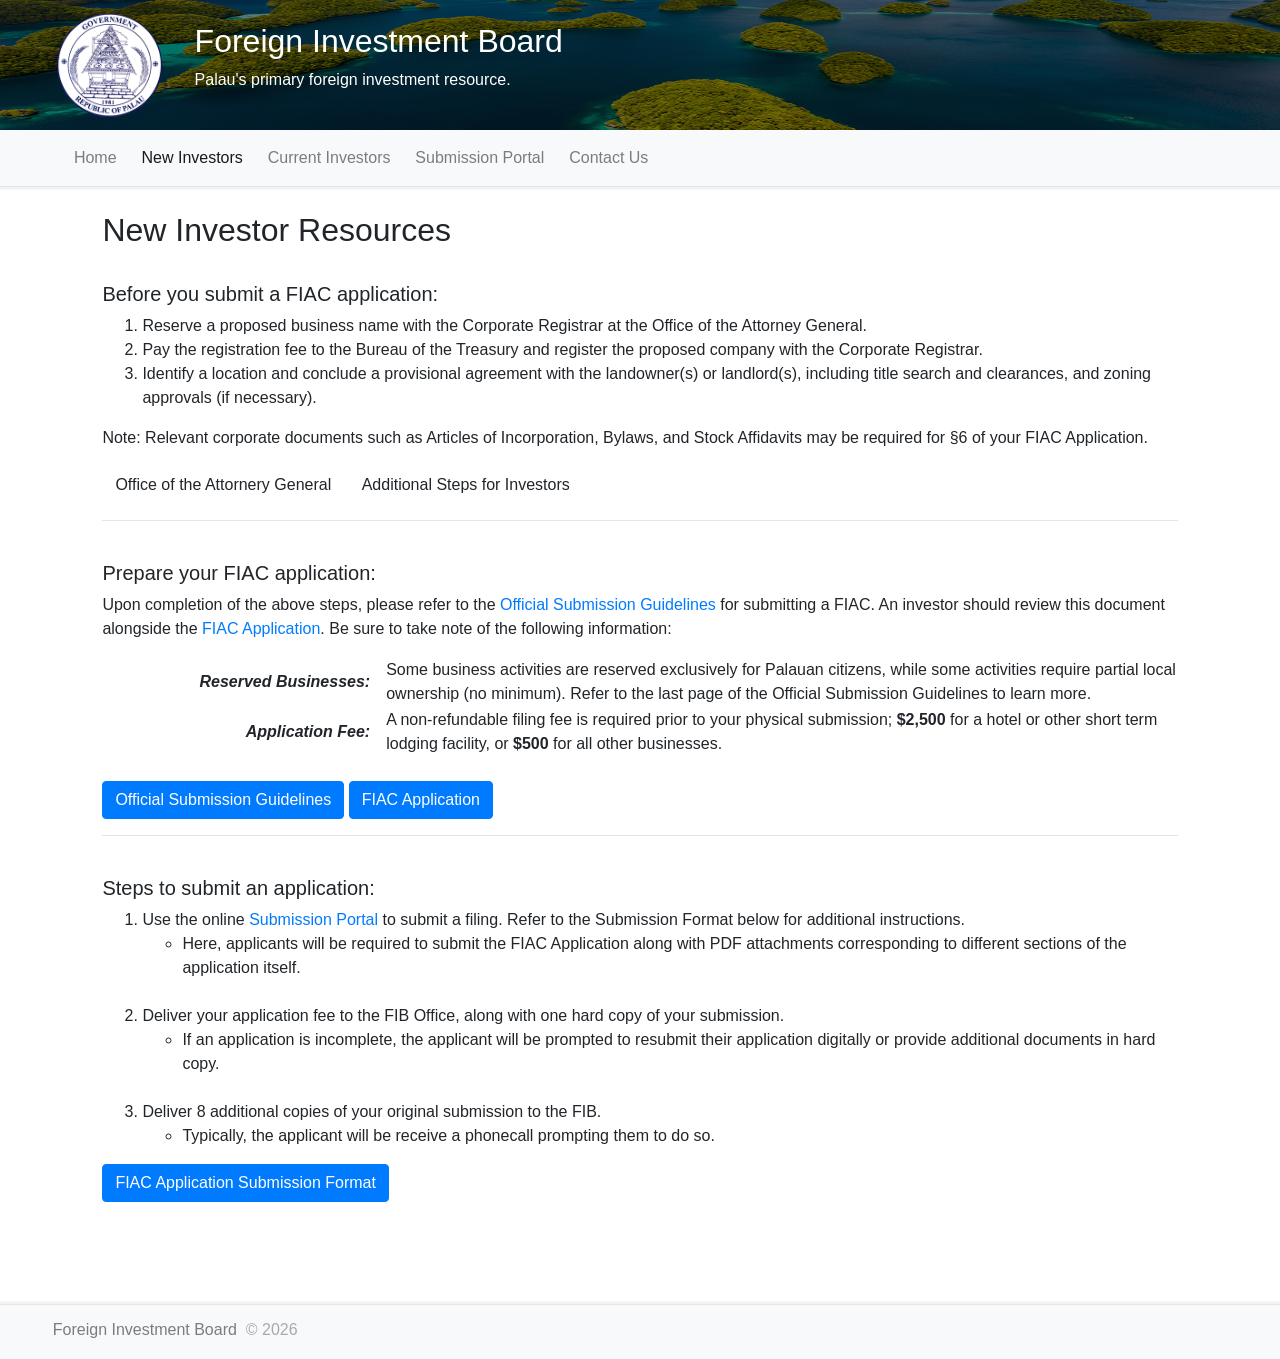
<file: new-investors.html>
<!-- ############################################################ 

                             Rachel Cheng 
                           Student Consultant 
                        Foreign Investment Board 
                           Republic of Palau
                                (C) 2026

     ############################################################ -->


<!DOCTYPE html>

<html lang="en"> 

<head>
    <title>FIB | Submission Portal</title>
    <link rel="icon" href="assets/gov_logo.png">
    
    <!-- Metadata for the website -->
    <meta charset="utf-8" />
    <meta name="viewport" content="width=device-width, initial-scale=1, shrink-to-fit=no">
    <meta name="author" content=" Rachel Cheng">
    <meta name="keywords" content=" Palau, Foreign Investment Board, FIB, Office of the President, Submission, Portal">
    <meta name="description" content="Home of the FIB's Foreign Investment Approval Certificate submission portal.">

    <!-- Bootstrap CSS -->
    <link rel="stylesheet" href="https://maxcdn.bootstrapcdn.com/font-awesome/4.6.0/css/font-awesome.min.css">
    <link rel="stylesheet" href="https://stackpath.bootstrapcdn.com/bootstrap/4.3.1/css/bootstrap.min.css" integrity="sha384-ggOyR0iXCbMQv3Xipma34MD+dH/1fQ784/j6cY/iJTQUOhcWr7x9JvoRxT2MZw1T" crossorigin="anonymous">
    
    <!-- CSS -->
    <link rel="stylesheet" type="text/css" href="css/styles.css" />
    <link rel="stylesheet" media="all" type="text/css" href="css/stylesmobile.css" />
    
    <!-- JS -->
    
    
    <!-- jQuery  -->
    <script src="https://code.jquery.com/jquery-3.3.1.slim.min.js" integrity="sha384-q8i/X+965DzO0rT7abK41JStQIAqVgRVzpbzo5smXKp4YfRvH+8abtTE1Pi6jizo" crossorigin="anonymous"></script>
    <!-- Popper.js  -->
    <script src="https://cdnjs.cloudflare.com/ajax/libs/popper.js/1.14.7/umd/popper.min.js" integrity="sha384-UO2eT0CpHqdSJQ6hJty5KVphtPhzWj9WO1clHTMGa3JDZwrnQq4sF86dIHNDz0W1" crossorigin="anonymous"></script>
    <!-- Bootstrap.js -->
    <script src="https://stackpath.bootstrapcdn.com/bootstrap/4.3.1/js/bootstrap.min.js" integrity="sha384-JjSmVgyd0p3pXB1rRibZUAYoIIy6OrQ6VrjIEaFf/nJGzIxFDsf4x0xIM+B07jRM" crossorigin="anonymous"></script>

    <!-- Box Styles + Scripts -->
    <link rel="stylesheet" href="https://cdn01.boxcdn.net/platform/elements/10.1.0/en-US/uploader.css"/>
    <script src="https://cdn.polyfill.io/v2/polyfill.min.js?features=es6,Intl"></script> <!-- For IE compatibility --> 
    <script type="text/javascript" src="https://cdn01.boxcdn.net/platform/elements/10.1.0/en-US/uploader.js"></script>
</head>

<div class="row header-img">
    <img class="header-logo" src="assets/gov_logo.png">
    <div class="header-text">
        <h1>Foreign Investment Board</h1>
        <p>Palau's primary foreign investment resource.</p>
    </div>
</div>

    <nav class="navbar navbar-expand-lg navbar-light bg-light header">
      <button class="navbar-toggler" type="button" data-toggle="collapse" data-target="#navbarTogglerDemo01" aria-controls="navbarTogglerDemo01" aria-expanded="false" aria-label="Toggle navigation">
        <span class="navbar-toggler-icon"></span>
      </button>
      <div class="collapse navbar-collapse" id="navbarTogglerDemo01">
        <ul class="navbar-nav mr-auto mt-2 mt-lg-0">
          <li class="nav-item">
            <a class="nav-link" href="index.html">Home&nbsp;</a>
          </li>
          <li class="nav-item active">
            <a class="nav-link" href="new-investors.html">&nbsp;New Investors&nbsp;</a>
          </li>
          <li class="nav-item">
            <a class="nav-link" href="current-investors.html">&nbsp;Current Investors&nbsp;</a>
          </li>
          <li class="nav-item">
            <a class="nav-link" href="portal.html">&nbsp;Submission Portal&nbsp;</a>
          </li>
          <li class="nav-item">
            <a class="nav-link" href="contact.html">&nbsp;Contact Us</a>
          </li>
        </ul>
      </div>
    </nav>

<div class="fade-in">

    <div style="margin: 8%; margin-top: 0;" class="new-investors">
      <br>
      <h2>New Investor Resources</h2><br>
      <h5>Before you submit a FIAC application:</h5>
      <ol>
        <li>Reserve a proposed business name with the Corporate Registrar at the Office of the Attorney General.</li>
        <li>Pay the registration fee to the Bureau of the Treasury and register the proposed company with the Corporate Registrar.</li>
        <li>Identify a location and conclude a provisional agreement with the landowner(s) or landlord(s), including title search and clearances, and zoning approvals (if necessary).</li>
      </ol>
      <p>Note: Relevant corporate documents such as Articles of Incorporation, Bylaws, and Stock Affidavits may be required for &#167;6 of your FIAC Application.</p>
      <div> 
          <a href="https://www.palaugov.pw/executive-branch/ministries/justice/office-of-the-attorney-general/" class="btn" target="_blank">Office of the Attornery General</a>
          <a href="http://investpalau.pw/process/foreign-investment.html" class="btn" target="_blank">Additional Steps for Investors</a>
      </div>
      
      <hr><br>

      <h5>Prepare your FIAC application:</h5>
      <p>Upon completion of the above steps, please refer to the <a href="resources/Guidelines.pdf" target="_blank">Official Submission Guidelines</a> for submitting a FIAC. An investor should review this document alongside the <a href="resources/FIAC.pdf" target="_blank">FIAC Application</a>. Be sure to take note of the following information:</p>

      <table style="margin: auto;" class="newinv-table">
          <tr>
            <th><i>Reserved Businesses:</i></th>
            <td>Some business activities are reserved exclusively for Palauan citizens, while some activities require partial local ownership (no minimum). Refer to the last page of the Official Submission Guidelines to learn more.</td>
          </tr>
          <tr>
            <th><i>Application Fee:</i></th>
            <td>A non-refundable filing fee is required prior to your physical submission; <b>$2,500</b> for a hotel or other short term lodging facility, or <b>$500</b> for all other businesses.</td>
          </tr>
        </table>
        <br>
      <div> 
          <a href="resources/Guidelines.pdf" class="btn btn-primary" target="_blank">Official Submission Guidelines</a>
          <a href="resources/FIAC.pdf" class="btn btn-primary" target="_blank">FIAC Application</a>
      </div>
      <hr>

      <br><h5>Steps to submit an application:</h5>
      <ol> 
        <li>Use the online <a href="portal.html">Submission Portal</a> to submit a filing. Refer to the Submission Format below for additional instructions. 
          <ul>
            <li>Here, applicants will be required to submit the FIAC Application along with PDF attachments corresponding to different sections of the application itself.</li>
          </ul>
        </li><br>
        <li>Deliver your application fee to the FIB Office, along with one hard copy of your submission.
          <ul>
            <li>If an application is incomplete, the applicant will be prompted to resubmit their application digitally or provide additional documents in hard copy.</li>
          </ul>
        </li><br>
        <li>Deliver 8 additional copies of your original submission to the FIB.
          <ul>
            <li>Typically, the applicant will be receive a phonecall prompting them to do so.</li>
          </ul>
        </li>
      </ol>
       <a class="btn btn-primary" data-toggle="collapse" href="#fiac-details" role="button" aria-expanded="false" aria-controls="fiac-details">FIAC Application Submission Format</a>
          <div class="collapse multi-collapse" id="fiac-details">
            <div class="card card-body">
              <p>
                If an investor needs to submit additional attachments with a FIAC Application, they may do so by uploading to sections 2-8 of the Submission Portal (listed below). If an attachment is made, a note referencing the attachment's page should be added to the corresponding section of the FIAC Application. If an upload encompasses multiple form sections (ie. §6-7), submit the sections in order and as one PDF. 
                <br><br><i>Please prepare all sections as separate PDF documents.</i><br>
              </p>
              <ol>
                <b><li>FIAC Application, Required</li></b>
                <li>Commercial Documents (&#167;6 and 7)</li>
                <b><li>Business Profiles (&#167;8 and 9), Required</li></b>
                <li>Affiliated Enterprises (&#167;10, 11, and 12)</li>
                <b><li>
                  Proof of Financial Responsibility (&#167;13), Required</li></b>

                <li style="list-style: none;">
                  <ul>
                    <li>Insurance companies should append their annual statement and certificate to this section.</li>
                    <li><b>Do not</b> attach your Financial Statement (<i>&#167;13 d) i.</i>) here. Instead, upload it to the following section.</li>
                  </ul>
                </li>
                <b><li value="6">Financial Statement (<i>&#167;13 d) i.</i>), Required</li></b>
                <b><li value="7">Business Proposal (&#167;14), Required</li></b>
                <li value="8">One optional attachment (&#167;15)</li>
              </ol>
            </div>
          </div>
    </div>
</div>

<div class="footer">
  <ul style="list-style: none;">
    <li style="float: left;">Foreign Investment Board&nbsp;&nbsp;<a href="mailto:fibpalau@gmail.com">&copy;&nbsp;2026</a></li>
  </ul>
</div>

</html>
</file>
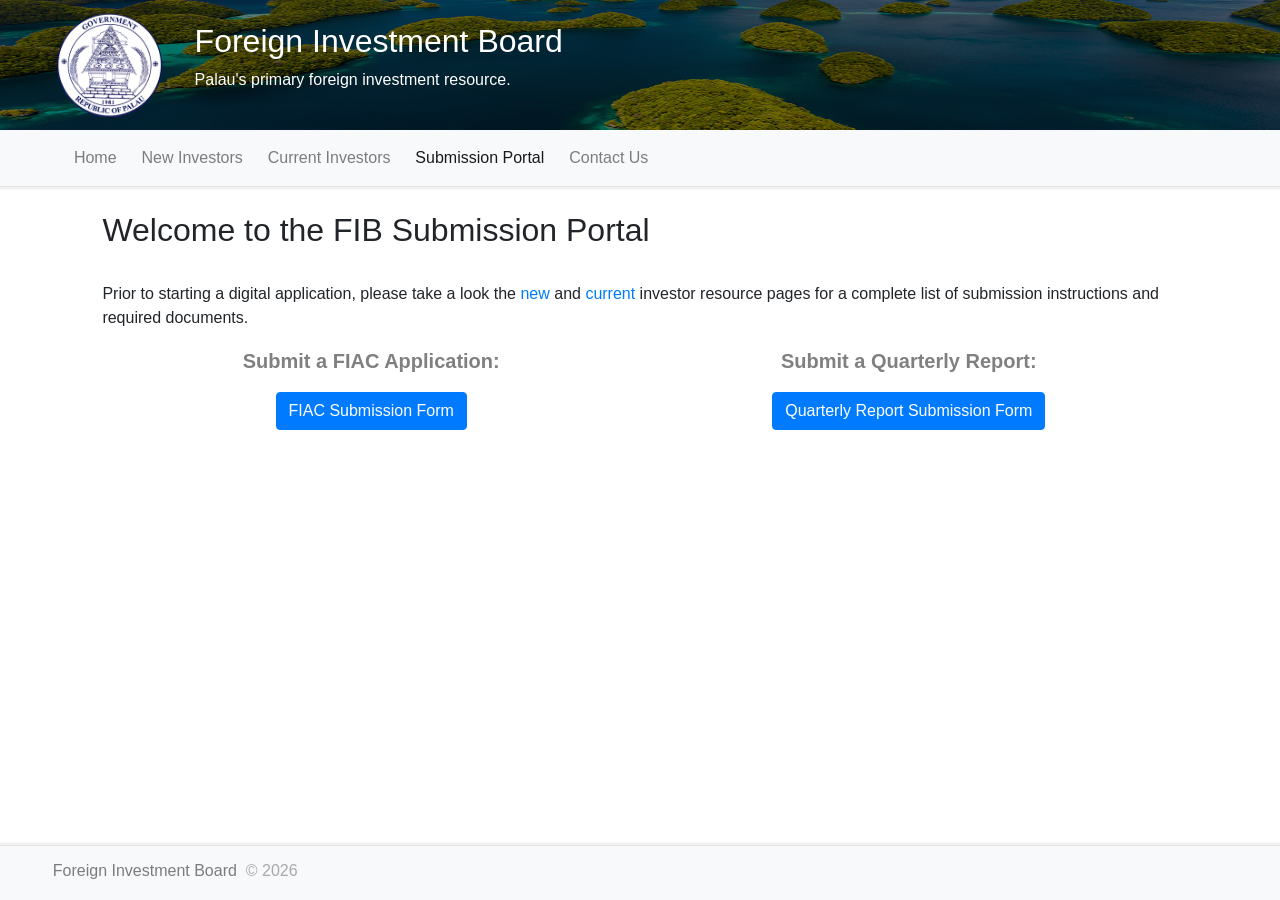
<file: portal.html>
<!-- ############################################################ 

                            Rachel Cheng
                           Student Consultant 
                        Foreign Investment Board 
                           Republic of Palau
                                (C) 2026

     ############################################################ -->


<!DOCTYPE html>

<html lang="en"> 

<head>
    <title>FIB | Submission Portal</title>
    <link rel="icon" href="assets/gov_logo.png">
    
    <!-- Metadata for the website -->
    <meta charset="utf-8" />
    <meta name="viewport" content="width=device-width, initial-scale=1, shrink-to-fit=no">
    <meta name="author" content=" Rachel Cheng">
    <meta name="keywords" content=" Palau, Foreign Investment Board, FIB, Office of the President, Submission, Portal">
    <meta name="description" content="Home of the FIB's Foreign Investment Approval Certificate submission portal.">

    <!-- Bootstrap CSS -->
    <link rel="stylesheet" href="https://maxcdn.bootstrapcdn.com/font-awesome/4.6.0/css/font-awesome.min.css">
    <link rel="stylesheet" href="https://stackpath.bootstrapcdn.com/bootstrap/4.3.1/css/bootstrap.min.css" integrity="sha384-ggOyR0iXCbMQv3Xipma34MD+dH/1fQ784/j6cY/iJTQUOhcWr7x9JvoRxT2MZw1T" crossorigin="anonymous">
    
    <!-- CSS -->
    <link rel="stylesheet" type="text/css" href="css/styles.css" />
    <link rel="stylesheet" media="all" type="text/css" href="css/stylesmobile.css" /> 
    
    <!-- jQuery  -->
    <script type="text/javascript" src="js/jquery-3.4.1.min.js"></script>
    <!-- Popper.js  -->
    <script src="https://cdnjs.cloudflare.com/ajax/libs/popper.js/1.14.7/umd/popper.min.js" integrity="sha384-UO2eT0CpHqdSJQ6hJty5KVphtPhzWj9WO1clHTMGa3JDZwrnQq4sF86dIHNDz0W1" crossorigin="anonymous"></script>
    <!-- Bootstrap.js -->
    <script src="https://stackpath.bootstrapcdn.com/bootstrap/4.3.1/js/bootstrap.min.js" integrity="sha384-JjSmVgyd0p3pXB1rRibZUAYoIIy6OrQ6VrjIEaFf/nJGzIxFDsf4x0xIM+B07jRM" crossorigin="anonymous"></script>

    <!-- JS -->
    <!-- <script type="text/javascript" src="js/fiac_scripts.js"></script> -->

    <!-- Box Styles + Scripts -->
    <link rel="stylesheet" href="https://cdn01.boxcdn.net/platform/elements/10.1.0/en-US/uploader.css"/>
    <script src="https://cdn.polyfill.io/v2/polyfill.min.js?features=es6,Intl"></script> <!-- For IE compatibility --> 
    <script type="text/javascript" src="https://cdn01.boxcdn.net/platform/elements/10.1.0/en-US/uploader.js"></script>
</head>

<div class="row header-img">
    <img class="header-logo" src="assets/gov_logo.png">
    <div class="header-text">
        <h1>Foreign Investment Board</h1>
        <p>Palau's primary foreign investment resource.</p>
    </div>
</div>

    <nav class="navbar navbar-expand-lg navbar-light bg-light header">
      <button class="navbar-toggler" type="button" data-toggle="collapse" data-target="#navbarTogglerDemo01" aria-controls="navbarTogglerDemo01" aria-expanded="false" aria-label="Toggle navigation">
        <span class="navbar-toggler-icon"></span>
      </button>
      <div class="collapse navbar-collapse" id="navbarTogglerDemo01">
        <ul class="navbar-nav mr-auto mt-2 mt-lg-0">
          <li class="nav-item">
            <a class="nav-link" href="index.html">Home&nbsp;</a>
          </li>
          <li class="nav-item">
            <a class="nav-link" href="new-investors.html">&nbsp;New Investors&nbsp;</a>
          </li>
          <li class="nav-item">
            <a class="nav-link" href="current-investors.html">&nbsp;Current Investors&nbsp;</a>
          </li>
          <li class="nav-item active">
            <a class="nav-link" href="portal.html">&nbsp;Submission Portal&nbsp;</a>
          </li>
          <li class="nav-item">
            <a class="nav-link" href="contact.html">&nbsp;Contact Us</a>
          </li>
        </ul>
      </div>
    </nav>

<div class="fade-in">

  <div class="portal">
    <br><emph><h2>Welcome to the FIB Submission Portal</h2></emph><br>
    <p>Prior to starting a digital application, please take a look the <a href="new-investors.html">new</a> and <a href="current-investors.html">current</a> investor resource pages for a complete list of submission instructions and required documents. 
    <!-- <br><br><i>Remember that submission of a digital FIAC is only a subset of the application process, and will not guarauntee the Board review of an application.</i></p> -->
    <div class="form-div">
      <p><b>Submit a FIAC Application:</b></p>
      <a class="btn btn-primary" href="fiac-sub.html">FIAC Submission Form</a>
    </div>
    <div class="form-div" style="margin-bottom: 60px;">
      <p><b>Submit a Quarterly Report:</b></p>
      <a class="btn btn-primary" href="qr-sub.html">Quarterly Report Submission Form</a>
    </div>
  </div>

</div>

<div class="footer" style="position: fixed; bottom: 0;">
  <ul style="list-style: none;">
    <li style="float: left;">Foreign Investment Board&nbsp;&nbsp;<a href="mailto:fibpalau@gmail.com">&copy;&nbsp;2026</a></li>
  </ul>
</div>

</html>
</file>
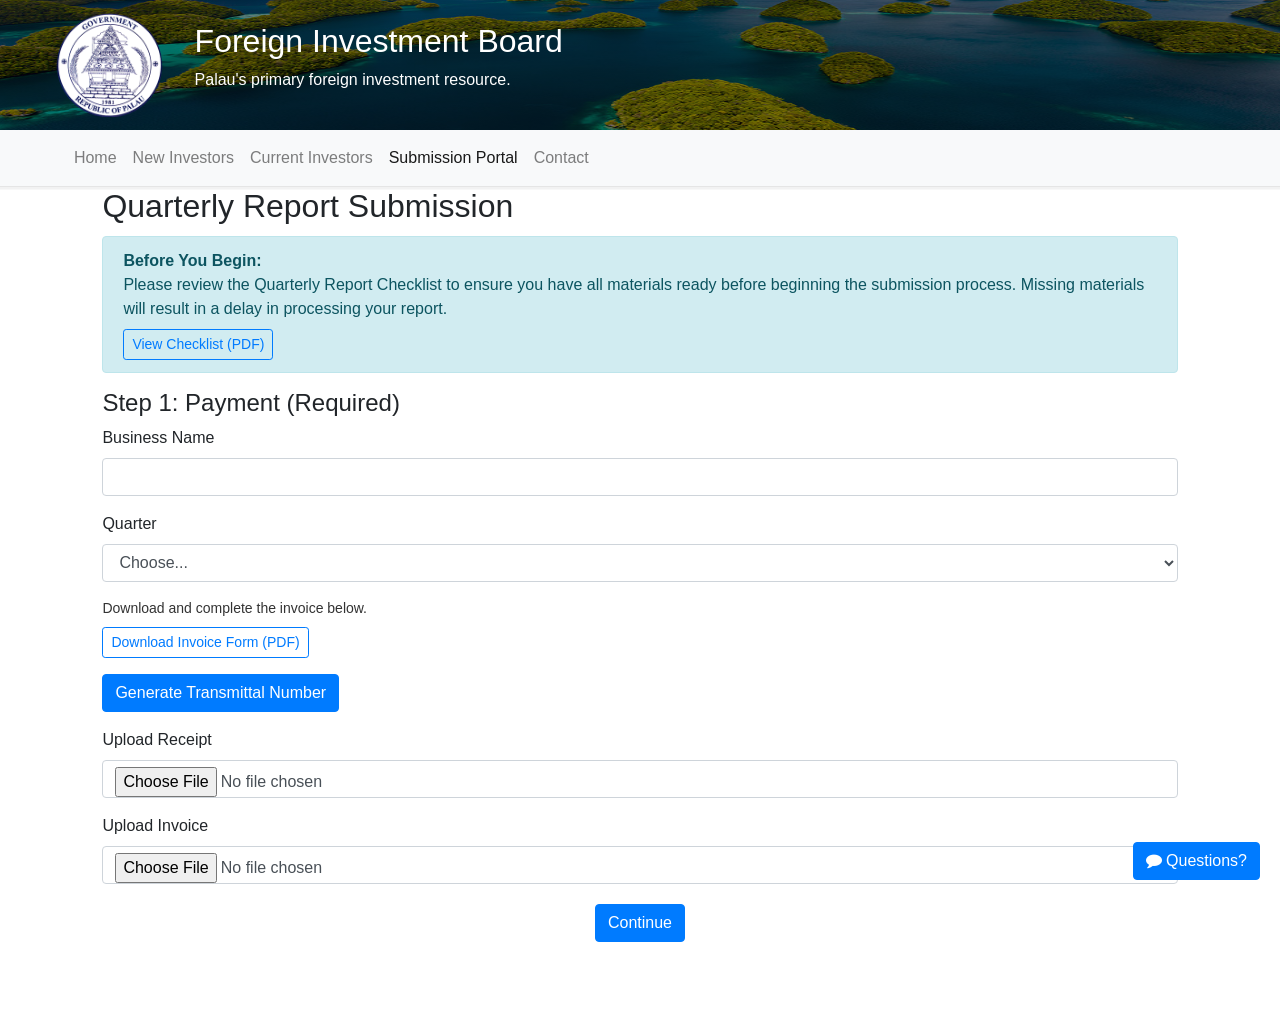
<file: qr-sub.html>
<!-- ############################################################
Rachel Cheng
Student Consultant
Foreign Investment Board
Republic of Palau
(C) 2026
############################################################ -->
<!DOCTYPE html>
<html lang="en">
<head>
<title>Quarterly Report Form</title>
<link rel="icon" href="assets/gov_logo.png">
<meta charset="utf-8" />
<meta name="viewport" content="width=device-width, initial-scale=1, shrink-to-fit=no">
<link rel="stylesheet" href="https://maxcdn.bootstrapcdn.com/font-awesome/4.6.0/css/font-awesome.min.css">
<link rel="stylesheet" href="https://stackpath.bootstrapcdn.com/bootstrap/4.3.1/css/bootstrap.min.css">
<link rel="stylesheet" type="text/css" href="css/styles.css" />
<link rel="stylesheet" media="all" type="text/css" href="css/stylesmobile.css" />
<script src="https://code.jquery.com/jquery-3.4.1.min.js"></script>
<script src="https://cdnjs.cloudflare.com/ajax/libs/popper.js/1.14.7/umd/popper.min.js"></script>
<script src="https://stackpath.bootstrapcdn.com/bootstrap/4.3.1/js/bootstrap.min.js"></script>
</head>
<body>


<div class="row header-img">
<img class="header-logo" src="assets/gov_logo.png">
<div class="header-text">
<h1>Foreign Investment Board</h1>
<p>Palau's primary foreign investment resource.</p>
</div>
</div>


<nav class="navbar navbar-expand-lg navbar-light bg-light header">
<div class="collapse navbar-collapse">
<ul class="navbar-nav mr-auto">
<li class="nav-item"><a class="nav-link" href="index.html">Home</a></li>
<li class="nav-item"><a class="nav-link" href="newinvestors.html">New Investors</a></li>
<li class="nav-item"><a class="nav-link" href="currentinvestors.html">Current Investors</a></li>
<li class="nav-item active"><a class="nav-link" href="portal.html">Submission Portal</a></li>
<li class="nav-item"><a class="nav-link" href="contact.html">Contact</a></li>
</ul>
</div>
</nav>


<div class="fade-in">
<div class="portal">


<h2>Quarterly Report Submission</h2>


<!-- ========================= -->
<!-- STEP 1: PAYMENT -->
<!-- ========================= -->
<div id="payment-section">


<div class="alert alert-info" style="margin-top:10px;">
<strong>Before You Begin:</strong>
<p style="margin-bottom:8px;">
Please review the Quarterly Report Checklist to ensure you have all materials ready before beginning the submission process. Missing materials will result in a delay in processing your report.
</p>
<a href="https://www.palaugov.pw/wp-content/uploads/QUARTERLY-REPORT-CHECKLIST-021026.pdf"
target="_blank"
class="btn btn-outline-primary btn-sm">
View Checklist (PDF)
</a>
</div>


<h4>Step 1: Payment (Required)</h4>


<div class="form-group">
<label>Business Name</label>
<input type="text" class="form-control" id="biz-name-input" required>
</div>


<div class="form-group">
<label>Quarter</label>
<select class="form-control" id="quarter-select" required>
<option value="">Choose...</option>
<option value="Q1">Q1</option>
<option value="Q2">Q2</option>
<option value="Q3">Q3</option>
<option value="Q4">Q4</option>
</select>
</div>


<div class="form-group">
<p style="margin-bottom:8px; font-size:14px; color:#333;">
Download and complete the invoice below.
</p>
<a href="https://drive.google.com/file/d/1rDRSief3Rebj7kvSEPJ6Rn6ka347my8d/view?usp=sharing"
target="_blank"
class="btn btn-outline-primary btn-sm"
style="display:inline-block;">
Download Invoice Form (PDF)
</a>
</div>


<div class="form-group">
<button id="generate-transmittal" class="btn btn-primary" type="button">
  Generate Transmittal Number
</button>
<div id="transmittal-box" style="margin-top:10px; display:none;" class="alert alert-info">
<strong>Your Transmittal Number:</strong>
<span id="transmittal-number"></span>
<br>
Please write this number on your invoice PDF before proceeding.
</div>
</div>


<div class="form-group">
<label>Upload Receipt</label>
<input type="file" id="receipt-input" class="form-control">
</div>


<div class="form-group">
<label>Upload Invoice</label>
<input type="file" id="invoice-input" class="form-control">
</div>


<div class="form-group text-center" style="margin-top:20px;">
<button type="button" id="payment-next" class="btn btn-primary">
Continue
</button>
</div>


</div><!-- /payment-section -->


<!-- ========================= -->
<!-- STEP 2: REPORT -->
<!-- ========================= -->
<div id="qr-section" style="display:none;">


<p>Attach addendums for all sections marked as <b>(Required)</b>.</p>
<hr>


<form id="qr-upload-form">


<!-- 1 -->
<h5>1. Quarterly Report Form <b>(Required)</b></h5>
<div style="margin-bottom:15px;">
<a href="https://www.palaugov.pw/wp-content/uploads/QUARTERLY-REPORT-FORM-fillable.pdf"
target="_blank"
class="btn btn-outline-secondary btn-sm">
Download Quarterly Report Form (PDF)
</a>
</div>
<div class="custom-file">
<input required type="file" class="custom-file-input" id="fiac-select1">
<label class="custom-file-label">Choose file...</label>
</div>
<hr>


<!-- 2 -->
<h5>2. Physical Location Section (§3) <b>(Required)</b></h5>
<p>Provide a reasonable quality image of your location, including lot number, hamlet, and state.</p>
<div class="custom-file">
<input type="file" class="custom-file-input" id="fiac-select2">
<label class="custom-file-label">Choose file...</label>
</div>
<hr>


<!-- 3 -->
<h5>3. License Section (§7) <b>(Required)</b></h5>
<p>Attach any updated or active business licenses.</p>
<div class="custom-file">
<input type="file" class="custom-file-input" id="fiac-select3">
<label class="custom-file-label">Choose file...</label>
</div>
<hr>


<!-- 4 -->
<h5>4. Current Employees (§8) <b>(Required)</b></h5>
<p>List of current employees following official reporting format.</p>
<div class="custom-file">
<input type="file" class="custom-file-input" id="fiac-select4">
<label class="custom-file-label">Choose file...</label>
</div>
<hr>


<!-- 5 -->
<h5>5. Employee Programs (§9) <b>(Required)</b></h5>
<p>Details of workforce training and employee development programs.</p>
<div class="custom-file">
<input type="file" class="custom-file-input" id="fiac-select5">
<label class="custom-file-label">Choose file...</label>
</div>
<hr>


<!-- 6 -->
<h5>6. Tax Information (§10–14) <b>(Required)</b></h5>
<p>Relevant tax filings and compliance documents.</p>
<div class="custom-file">
<input type="file" class="custom-file-input" id="fiac-select6">
<label class="custom-file-label">Choose file...</label>
</div>
<hr>


<!-- 7 -->
<h5>7. Corporate Updates &amp; Loans (§15–17) <b>(Required)</b></h5>
<p>Corporate structural updates, financing, and loan disclosures.</p>
<div class="custom-file">
<input type="file" class="custom-file-input" id="fiac-select7">
<label class="custom-file-label">Choose file...</label>
</div>
<hr>


<!-- 8 -->
<h5>8. Optional Attachment</h5>
<p>Any additional supporting documents for review.</p>
<div class="custom-file">
<input type="file" class="custom-file-input" id="fiac-select8">
<label class="custom-file-label">Choose file...</label>
</div>
<hr>


<input type="submit" class="btn btn-primary btn-lg" value="Submit Report">
<div id="upload-progress-container" style="display:none; margin-top:20px;">
  <p id="upload-progress-label" style="font-size:14px; margin-bottom:6px;">Uploading files...</p>
  <div class="progress">
    <div id="upload-progress-bar" class="progress-bar progress-bar-striped active"
         role="progressbar" style="width:0%;" aria-valuenow="0" aria-valuemin="0" aria-valuemax="100">
      0%
    </div>
  </div>
</div>

</form>


</div><!-- /qr-section -->


<!-- ========================= -->
<!-- SUCCESS MESSAGE -->
<!-- ========================= -->
<div id="success-message" style="display:none; margin-top:30px;" class="alert alert-success">
<h4>Quarterly Report Submitted Successfully</h4>
<p>Your report has been received by the Foreign Investment Board.</p>
<p><strong>Business:</strong> <span id="confirm-business"></span></p>
<p><strong>Quarter:</strong> <span id="confirm-quarter"></span></p>
</div>


</div><!-- /portal -->
</div><!-- /fade-in -->
<!-- =========================
     ========================= -->
<div id="chat-widget">
  <button id="chat-toggle" class="btn btn-primary" type="button">
    <i class="fa fa-comment"></i> Questions?
  </button>

  <div id="chat-panel" style="display:none;">
    <div id="chat-header">
      <span>FIB Submission Assistant</span>
      <div style="display:flex; align-items:center; gap:6px;">
        <select id="chat-language" title="Select language"
          style="font-size:12px; border:1px solid rgba(255,255,255,0.6);
                background:rgba(255,255,255,0.25); color:#fff;
                border-radius:4px; padding:2px 6px; cursor:pointer;">
          <option value="English" style="background:#007bff; color:#fff;">🌐 EN</option>
          <option value="Japanese" style="background:#007bff; color:#fff;">🇯🇵 JP</option>
          <option value="Chinese" style="background:#007bff; color:#fff;">🇨🇳 中文</option>
        </select> 
        <button id="chat-close" type="button" aria-label="Close">&times;</button>
      </div>
    </div>
    <div id="chat-log"></div>
    <div id="chat-input-row">
      <input type="text" id="chat-input" class="form-control" placeholder="Ask about required documents...">
      <button id="chat-send" class="btn btn-primary" type="button">Send</button>
    </div>
  </div>
</div>

<style>
#chat-widget { position: fixed; bottom: 20px; right: 20px; z-index: 1000; }
#chat-panel {
  width: 320px; height: 420px;
  background: #fff; border-radius: 8px; box-shadow: 0 2px 12px rgba(0,0,0,0.2);
  display: flex; flex-direction: column;
  position: absolute; bottom: 60px; right: 0;
  resize: both;
  overflow: hidden;
  min-width: 260px; min-height: 300px;
  max-width: 90vw; max-height: 80vh;
}
#chat-header {
  background: #007bff; color: #fff; padding: 10px 12px; border-radius: 8px 8px 0 0;
  display: flex; justify-content: space-between; align-items: center; font-weight: 600;
  flex-shrink: 0;
}
#chat-header button { background: none; border: none; color: #fff; font-size: 18px; cursor: pointer; }
#chat-log { flex: 1; overflow-y: auto; padding: 10px; font-size: 14px; }
.chat-msg { margin-bottom: 8px; padding: 8px 10px; border-radius: 6px; max-width: 85%; }
.chat-user { background: #e9ecef; margin-left: auto; text-align: right; }
.chat-bot { background: #d1e7ff; }
.chat-error { background: #f8d7da; }
.chat-thinking { font-style: italic; color: #666; }
#chat-input-row { display: flex; padding: 8px; border-top: 1px solid #ddd; flex-shrink: 0; }
#chat-input-row input { flex: 1; margin-right: 6px; }
</style>

<script>
$(document).on('click', '#chat-toggle', function () {
  $('#chat-panel').toggle();
  scrollChatToBottom();
});
$(document).on('click', '#chat-close', function () {
  $('#chat-panel').hide();
});
</script>

<script src="js/qr_scripts.js"></script>


</body>
</html>
</file>
<file: css/styles.css>
/*section.header-img {
	background: url(../assets/bg.jpg);
	background-attachment: fixed;
    background-position: bottom -55px right 0px;
    background-repeat: no-repeat;
    background-size: auto;
}*/


html {
  height: 100%;
  top:0;
  bottom:0;
  left:0;
  right:0;
}

/* ------ HEADER SECTION ------ */ 

.header-img {
  background-image: linear-gradient(rgba(0, 0, 0, 0.5), rgba(0, 0, 0, 0.5)), url("../assets/bg.jpg");
  background-position: center;
  background-repeat: no-repeat;
  background-size: 100% 180%;
  position: relative;
  color: white;
  background-color: #002232;
  display:flex;
  align-items:center;
}
.header-img img {
  float: left;
  padding: 1%;
  padding-left: 5%; 
  width: 15%;
  height: 15%;
}

.header-text {
  float: left;
  margin: 1%;
}
.header-text p {
  float: left;
  font-size: 1em;
}
.header-text h1 {
  font-size: 2em;
}

nav a.nav-link {
	font-family: 'Source Sans Pro', Arial, sans-serif;
}
nav ul {
  margin-left: 4%;
}

nav.header {
	border-bottom: 1px solid #E5E5E5;
  box-shadow: 0px 2.5px #F2F2F2;
}

/* ------ HEADER END ------ */ 

/* ------ CONTENT SECTION ------ */ 

div.fade-in {
  animation: fadeIn 1s;
}

@keyframes fadeIn {
  from {
    opacity: 0;
    font-weight: 0%;
  }
  to {
    opacity: 1;
    font-weight: 100%;
  }
}

div.get-started-cards div.col-sm {
  margin-top: 2%;
}

div.get-started-cards div.col-sm a,
div.footer a,
div.contact a,
div.contact-table table a,
div.new-investors a,
div.curr-investors p a, 
div.portal p a,
div.portal a {
  text-decoration: none;
}

div.get-started-cards div.card {
  -moz-transition: all 0.2s ease-in;
  -o-transition: all 0.2s ease-in;
  -webkit-transition: all 0.2s ease-in;
  transition: all 0.2s ease-in;
}

div.get-started-cards div.card:hover {
  -webkit-box-shadow: -1px 9px 40px -12px rgba(0,0,0,0.75); 
  -moz-box-shadow: -1px 9px 40px -12px rgba(0,0,0,0.75);
  box-shadow: -1px 9px 40px -12px rgba(0,0,blue,alpha);

  -moz-transition: all 0.2s ease-in;
  -o-transition: all 0.2s ease-in;
  -webkit-transition: all 0.2s ease-in;
  transition: all 0.2s ease-in;
}

table.newinv-table th {
  width: 25%;
}

table.newinv-table td {
  padding-left: 15px;
}

div.contact-table {
  float:left; 
}
table th {
  text-align: right;
}

#fiac-upload-form,
#qr-upload-form {
  width: 87.5%; 
  padding: 5%; 
  border: 1px solid lightgray; 
  margin: auto;
}

#fiac-upload-form label,
#qr-upload-form label {
  overflow: hidden;
}

#fiac-upload-form div.form-group input,
#qr-upload-form div.form-group input,
#qr-upload-form div.form-group select { 
  width: 50%;
  margin-left: 2.5px;
  min-width: 230px;
}
#fiac-upload-form div.custom-file, 
#qr-upload-form div.custom-file {
  width: 60%; 
  margin: 2.5px;
  min-width: 230px;
}

div.form-div {
  width: 50%;
  text-align: center;
  float: left;
  margin-bottom: 20px;
}

div.form-div p {
  font-size: 1.25em;
  color: gray;
}

div.portal {
  margin: 8%; 
  margin-top: 0; 
  padding-bottom: 55px; 
  margin-bottom: 55px;
}

div.sub-reminder {
  width: 87.5%; 
  margin: auto;
}

/*  Loading Modal  */
.modal {
  display: none; 
  position: fixed;
  z-index: 10; 
  left: 0;
  top: 0;
  width: 100%; 
  height: 100%; 
  overflow: auto; 
  background-color: rgb(0,0,0); 
  background-color: rgba(0,0,0,0.4); 
}

.modal-content {
  background-color: #fefefe;
  margin: 15% auto; 
  padding: 40px;
  border: 1px solid #888;
  width: 80%; 
}

.modal-content ul {
  list-style: none;
}

.modal-content img {
  width: 25px;
}

#name-list,
#fail-list,
#success-list,
#file_1,
#file_2,
#file_3,
#file_4,
#file_5,
#file_6,
#file_7,
#file_8, {
  display: none;
}

/* ------ CONTENT END ------ */ 

/* ------ FOOTER SECTION ------ */ 

div.footer {
  position: relative;
  height: 55px;
  left: 0;
  right: 0;
  bottom: 0;
  border-top: 1px solid #E5E5E5;
  box-shadow: 0px -2.5px 0px #F2F2F2;
  background-color: #F8F9FA;
  color: #7C7C7D;
  padding: 1%;
}

div.footer a {
  color: rgb(169, 169, 169);
}
div.footer a:hover {
  color: #4A4A4B; 
}

/* ------ FOOTER END ------ */
</file>
<file: css/stylesmobile.css>
/* Header font size */
@media screen and (max-width: 800px) {
	
  .header-text h1 {
     font-size: 1.5em;
  }
  .header-text p {
     font-size: .75em;
  }
}

@media screen and (max-width: 490px) {
   
   .hide-mobile {
      display: none;
    }

}


@media screen and (max-width: 600px) {
   
    div.form-div {
      width: 100%;
    }

}
</file>
